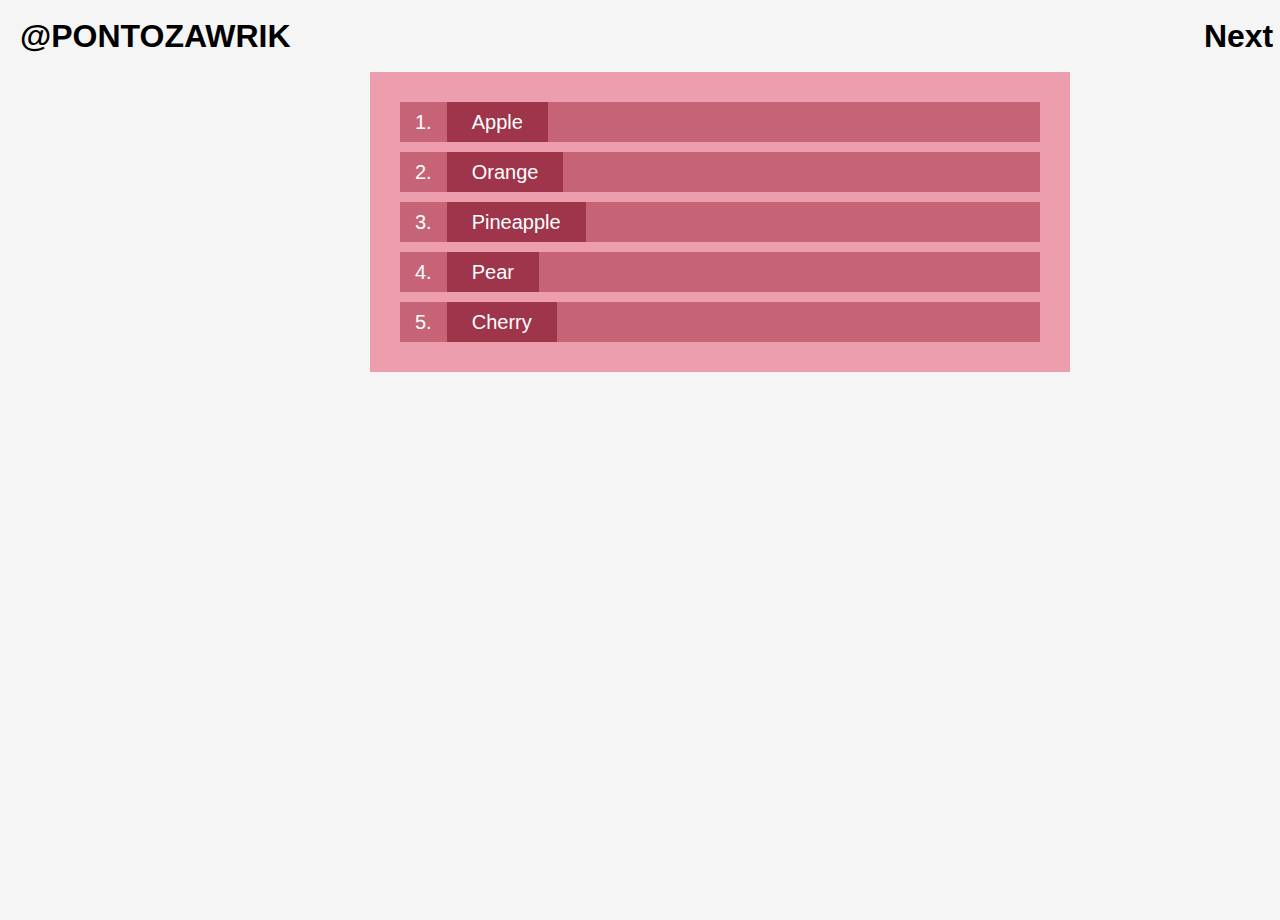
<file: task01/index.html>
<!DOCTYPE html>
<html lang="en">
<head>
    <meta charset="UTF-8">
    <meta name="viewport" content="width=device-width, initial-scale=1.0">
    <title>Document</title>
    <link rel="stylesheet" href="style/style.css">
    <link rel="stylesheet" href="/fonts.css">
    <link rel="stylesheet" href="/null.css">
</head>
<body>
    <header class="header">
        <a href="#">@PONTOZAWRIK</a>
        <a href="/task02/index.html">Next -> task02</a>
    </header>

    <div class="container">
            <div class="string">1.<span>Apple</span></div>
            <div class="string">2.<span>Orange</span></div>
            <div class="string">3.<span>Pineapple</span></div>
            <div class="string">4.<span>Pear</span></div>
            <div class="string">5.<span>Cherry</span></div>
    </div>
</body>
</html>
</file>
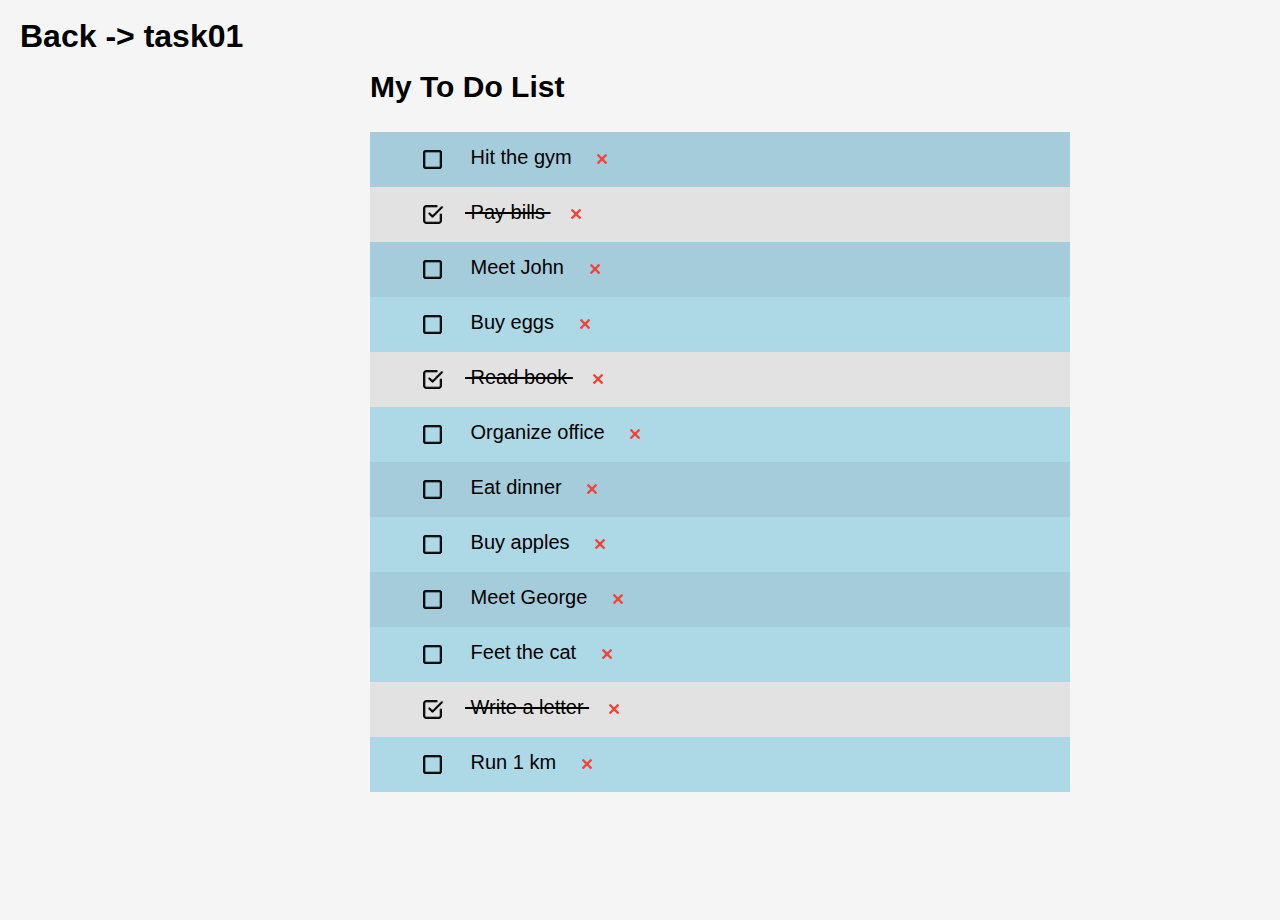
<file: task02/index.html>
<!DOCTYPE html>
<html lang="en">
<head>
    <meta charset="UTF-8">
    <meta name="viewport" content="width=device-width, initial-scale=1.0">
    <title>Document</title>
    <link rel="stylesheet" href="style/style.css">
    <link rel="stylesheet" href="/fonts.css">
    <link rel="stylesheet" href="/null.css">
</head>
<body>
    <header class="header">
        <a href="/task01/index.html">Back -> task01</a>
    </header>

    <div class="container">
        <p class="p">My To Do List</p>

        <div class="container-content">

            <div class="odd">  <img src="img/unchecked.png"> Hit the gym     <img class="small" src="img/cross.png"> </div>
            <div class="done"> <img src="img/check.png">     Pay bills       <img class="small" src="img/cross.png"> </div>
            <div class="odd">  <img src="img/unchecked.png"> Meet John       <img class="small" src="img/cross.png"> </div>
            <div class="even"> <img src="img/unchecked.png"> Buy eggs        <img class="small" src="img/cross.png"> </div>
            <div class="done"> <img src="img/check.png">     Read book       <img class="small" src="img/cross.png"> </div>
            <div class="even"> <img src="img/unchecked.png"> Organize office <img class="small" src="img/cross.png"> </div>
            <div class="odd">  <img src="img/unchecked.png"> Eat dinner      <img class="small" src="img/cross.png"> </div>
            <div class="even"> <img src="img/unchecked.png"> Buy apples      <img class="small" src="img/cross.png"> </div>
            <div class="odd">  <img src="img/unchecked.png"> Meet George     <img class="small" src="img/cross.png"> </div>
            <div class="even"> <img src="img/unchecked.png"> Feet the cat    <img class="small" src="img/cross.png"> </div>
            <div class="done"> <img src="img/check.png">     Write a letter  <img class="small" src="img/cross.png"> </div>
            <div class="even"> <img src="img/unchecked.png"> Run 1 km        <img class="small" src="img/cross.png"> </div>
            
    </div>
</body>
</html>
</file>
<file: task01/style/style.css>
body {
    width: 1440px;
    background-color: rgb(245,245,245);

    margin-left: auto;
    margin-right: auto;

    font-size: 20px;
    color: white;
}

.header {
    display: flex;
    justify-content: space-between;

    margin: 20px;
}

.header a {
    color: black;

    font-size: 32px;
    font-weight: 700;
}

.container {
    display: flex;
    flex-direction: column;

    width: 700px;

    gap: 10px;

    margin-left: auto;
    margin-right: auto;

    padding: 30px;

    background-color: rgb(237,158,174);
}

.string {
    padding: 10px 15px;

    background-color: rgb(198,99,118);
}

span {
    margin-left: 15px;
    padding: 9px 25px;

    background-color: rgb(158,53,74);
}
</file>
<file: fonts.css>
body {
    font-family: Arial, Helvetica, sans-serif;
}
</file>
<file: null.css>
* {
	padding: 0px;
	margin: 0px;
	border: 0px;
}

*,
*:before,
*:after {
	-moz-box-sizing: border-box;
	-webkit-box-sizing: border-box;
	box-sizing: border-box;
}

aside,
nav,
footer,
header,
section {
	display: block;
}

body {
	line-height: 1;
	-ms-text-size-adjust: 100%;
	-moz-text-size-adjust: 100%;
	-webkit-text-size-adjust: 100%;
}

main {
	flex: 1 1 auto;
}

body,
html {
	height: 100%;
}

input::-ms-clear {
	display: none;
}

button {
	background-color: transparent;
	cursor: pointer;
}

button::-moz-focus-inner {
	padding: 0;
	border: 0;
}

a,
a:visited {
	text-decoration: none;
}

a:hover {
	text-decoration: none;
}

ul li {
	list-style: none;
}

img {
	vertical-align: top;
}

h1,
h2,
h3,
h4,
h5,
h6 {
	font-weight: inherit;
	font-size: inherit;
}
</file>
<file: task02/style/style.css>
body {
    width: 1440px;
    background-color: rgb(245,245,245);

    margin-left: auto;
    margin-right: auto;

    font-size: 20px;
}

.header {
    display: flex;
    justify-content: space-between;

    margin: 20px;
}

.header a {
    color: black;

    font-size: 32px;
    font-weight: 700;
}

.container {
    width: 700px;

    margin-left: auto;
    margin-right: auto;
}


.container-content {
    display: flex;
    flex-direction: column;
}

.container-content div {
    padding: 15px 30px;
}

.p {
    font-weight: bold;
    font-size: 30px;

    margin-bottom: 30px;
}

img {
    height: 25px;
    width: 25px;

    margin-left: 20px;
    margin-right: 20px;
}

.small {
    height: 10px;
    width: 10px;

    margin-top: 7px;
    margin-bottom: 7px;
}

.odd {
    background-color: rgb(165,204,218);
}

.even {
    background-color: rgb(173,216,230);
}

.done {
    background-color: rgb(226,226,226);
    text-decoration: line-through;
}
</file>
